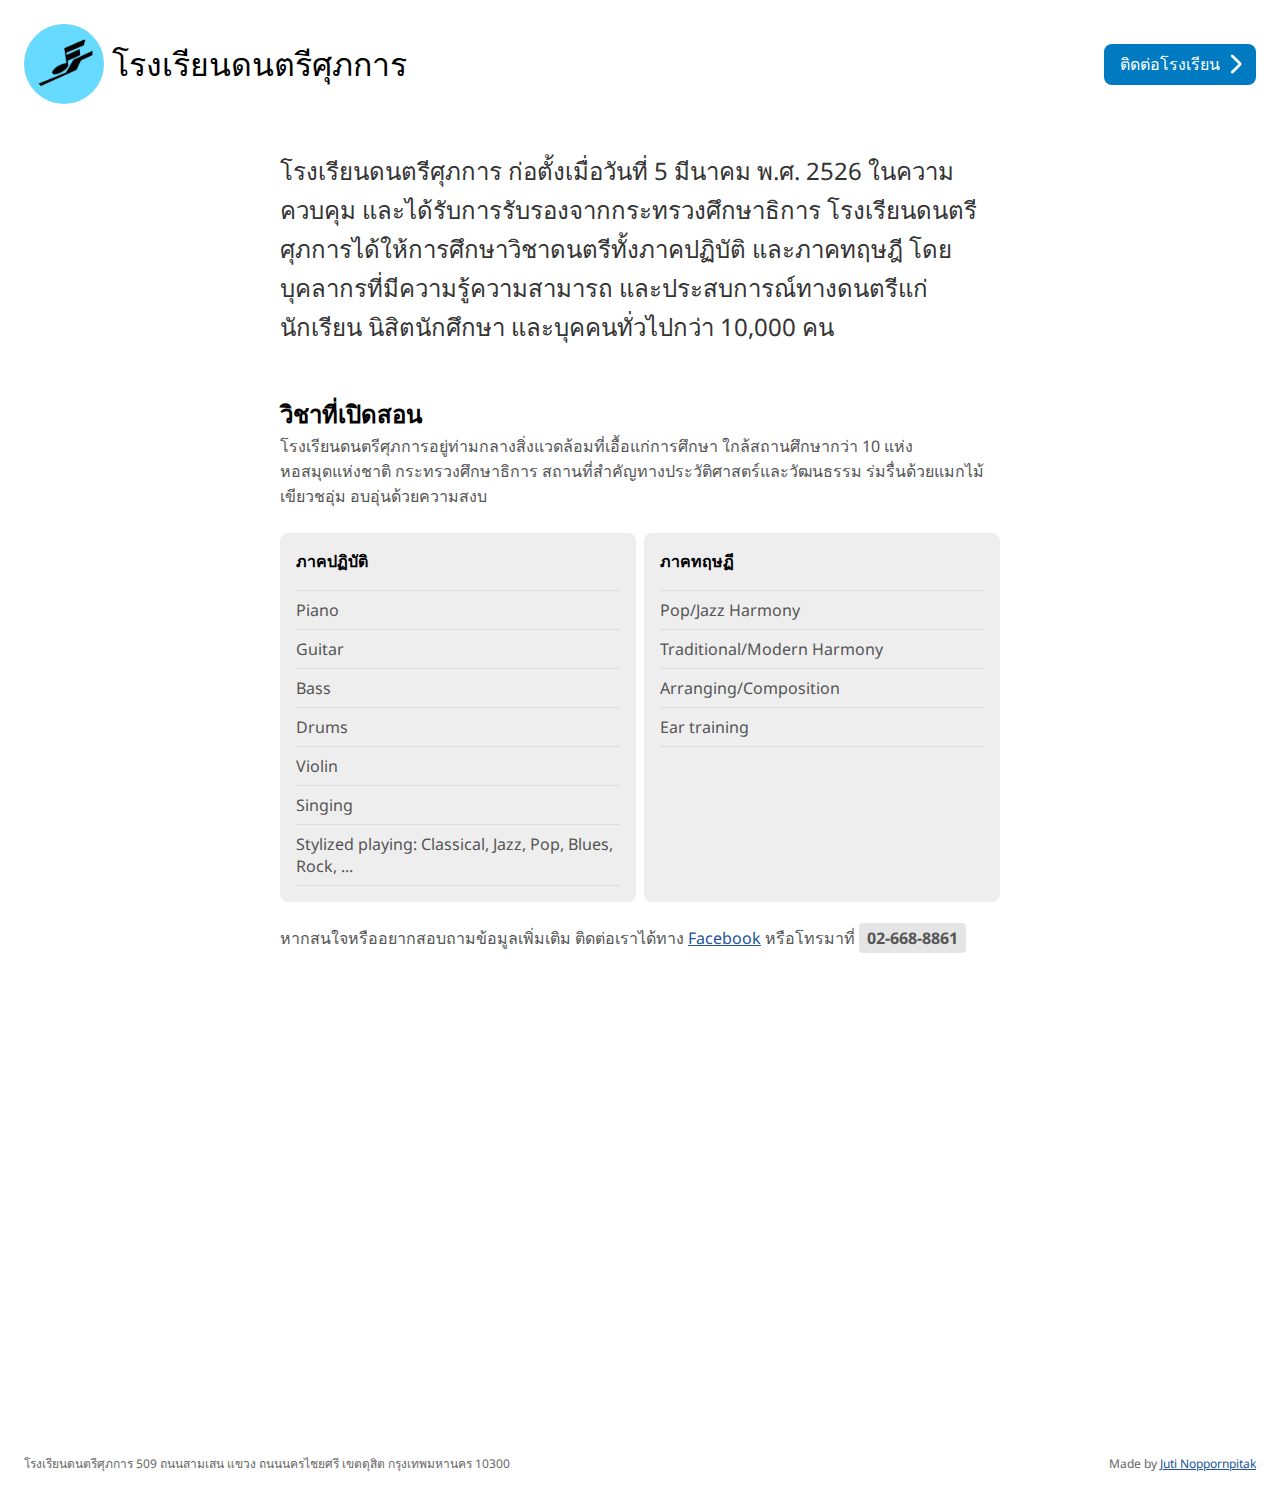
<file: v2023/index.html>
<!doctype html>
<html>
<head>
    <title>โรงเรียนดนตรีศุภการ - ประทีปแห่งดนตรีศึกษาและดนตรีอาชีพ</title>
    <meta charset="utf-8">
    <meta name="viewport" content="width=device-width, initial-scale = 1.0, user-scalable = no">
    <link rel="preconnect" href="https://fonts.googleapis.com">
    <link rel="preconnect" href="https://fonts.gstatic.com" crossorigin>
    <link href="https://fonts.googleapis.com/css2?family=Noto+Sans:wght@300;400;500;700&display=swap" rel="stylesheet">
    <link rel="stylesheet" href="https://fonts.googleapis.com/css2?family=Material+Symbols+Rounded:opsz,wght,FILL,GRAD@48,400,0,0" />
    <style>
        /**
         * Material Color Pallete - Light Blue 500
         * - Primary: #03a9f4
         * - Dark: #007ac1
         * - Light: #67daff
         */
        /* Uncomment for checking layout design only */
        /* * {
            background-color: rgba(255, 0, 0, 0.1);
        } */

        body, h1, h2, h3, p {
            margin: 0;
            padding: 0;
        }

        ul {
            margin: 0;
            padding: 0;
            list-style: none;
        }

        a {
            color: #215498;
        }

        a:visited {
            color: #215498;
        }

        body {
            /* font-family: 'Noto Sans', system-ui, -apple-system, BlinkMacSystemFont, 'Segoe UI', Roboto, Oxygen, Ubuntu, Cantarell, 'Open Sans', 'Helvetica Neue', sans-serif; */
            font-family: 'Noto Sans', sans-serif;
            font-size: 16px;

            display: flex;
            flex-direction: column;
            color: #555555;

            min-height: 100vh;
            justify-content: space-between;
        }

        footer {
            display: flex;
            justify-content: space-between;
            align-items: center;
            padding: 24px;
            font-size: 0.75rem;
            color: #666;
        }

        header {
            display: flex;
            justify-content: space-between;
            align-items: center;
            padding: 24px;
            color: #000;
        }

        #identity {
            display: flex;
            align-items: center;
        }

        #logo img {
            display: block;
            height: 64px;
            border: 8px solid #67daff;
            margin-right: 8px;
            border-radius: 64px;
            overflow: hidden;
            background-color: #67daff;
        }

        #school-name {
            font-size: 2rem;
            font-weight: 400;
        }

        #contact a {
            display: flex;
            align-items: center;
            text-decoration: none;
            background-color: #007ac1;
            color: #fff;
            font-size: 1rem;
            padding: 0.5rem 0.5rem 0.5rem 1rem;
            border-radius: 0.5rem;
            opacity: 0.75
            box-shadow: rgba(0, 0, 0, 0.2) 5px 5px 20px;
            transition: all 250ms linear;
        }

        #contact a span {
            margin-left: 4px;
        }

        #contact a:hover {
            background-color: #67daff;
            color: #000;
        }

        #articles {
            display: flex;
            flex-direction: column;
            align-items: center;
        }

        article {
            margin: auto;
            max-width: 720px;
            padding: 24px;
        }

        article h1 {
            color: #000;
            font-size: 1.5rem;
        }

        article#intro {
            color: #333;
            font-size: 1.5rem;
        }

        article#courses tel {
            font-weight: 700;
            /* color: #000; */
            background-color: rgba(0, 0, 0, 0.1);
            padding: 0.25rem 0.5rem;
            border-radius: 0.25rem;
            transition: all 250ms linear;
        }

        article#courses tel:hover {
            background-color: #67daff;
            color: #000;
        }

        #course-group {
            display: flex;
            justify-content: space-between;
            margin: 1.5rem 0;
        }

        #course-group .courses {
            padding: 16px;
            background-color: #eee;
            margin-left: 8px;
            border-radius: 8px;
            flex: 1;
        }

        #course-group .courses h2 {
            color: #000;
            font-size: 1rem;
            margin-bottom: 1rem;
        }

        #course-group .courses ul {
            border-top: 1px solid #ddd;
        }

        #course-group .courses li {
            padding: 0.5rem 0;
            border-bottom: 1px solid #ddd;
        }

        #course-group .courses:first-child {
            margin-left: 0;
        }

        article#map {
            padding: 0;
            max-width: none;
            width: 100vw;
        }

        article#map iframe {
            width: 100%;
        }

        @media (max-width: 640px) {
            body {
                font-size: 14px;
            }

            header {
                flex-direction: column;
            }

            #identity {
                order: 1;
            }

            #contact {
                order: 0;
                width: 100vw;
                margin: -24px -24px 48px -24px;
            }

            #contact a {
                justify-content: flex-end;
                padding: 0.5rem 1rem;
                border-radius: 0;
            }

            article#intro {
                font-size: 1.25rem;
            }

            #course-group {
                flex-direction: column;
            }

            #course-group .courses {
                padding: 16px;
                background-color: #eee;
                margin-top: 8px;
                margin-left: 0;
            }
        }
    </style>
</head>
<body>
    <header>
        <div id="identity">
            <div id="logo"><img src="supagarn-logo.png"/></div>
            <div id="school-name"><span>โรงเรียนดนตรี</span><span style="white-space: nowrap">ศุภการ</span></div>
        </div>
        <div id="contact">
            <a href="https://www.facebook.com/supagarn.school" target="_blank">
                ติดต่อโรงเรียน
                <span class="material-symbols-rounded">
                    arrow_forward_ios
                </span>
            </a>
        </div>
    </header>
    <div id="articles">
        <article id="intro">
            โรงเรียนดนตรีศุภการ ก่อตั้งเมื่อวันที่ 5 มีนาคม พ.ศ. 2526 ในความควบคุม และได้รับการรับรองจากกระทรวงศึกษาธิการ

            โรงเรียนดนตรีศุภการได้ให้การศึกษาวิชาดนตรีทั้งภาคปฏิบัติ และภาคทฤษฎี โดยบุคลากรที่มีความรู้ความสามารถ และประสบการณ์ทางดนตรีแก่นักเรียน นิสิตนักศึกษา และบุคคนทั่วไปกว่า 10,000 คน
        </article>
        <article id="courses">
            <h1>วิชาที่เปิดสอน</h1>

            <p>โรงเรียนดนตรีศุภการอยู่ท่ามกลางสิ่งแวดล้อมที่เอื้อแก่การศึกษา ใกล้สถานศึกษากว่า 10 แห่ง หอสมุดแห่งชาติ กระทรวงศึกษาธิการ สถานที่สำคัญทางประวัติศาสตร์และวัฒนธรรม ร่มรื่นด้วยแมกไม้เขียวชอุ่ม อบอุ่นด้วยความสงบ</p>

            <div id="course-group">
                <div id="theoretical" class="courses">
                    <h2>ภาคปฏิบัติ</h2>
                    <ul>
                        <li>Piano</li>
                        <li>Guitar</li>
                        <li>Bass</li>
                        <li>Drums</li>
                        <li>Violin</li>
                        <li>Singing</li>
                        <li>Stylized playing: Classical, Jazz, Pop, Blues, Rock, ...</li>
                    </ul>
                </div>

                <div id="practical" class="courses">
                    <h2>ภาคทฤษฏี</h2>
                    <ul>
                        <li>Pop/Jazz Harmony</li>
                        <li>Traditional/Modern Harmony</li>
                        <li>Arranging/Composition</li>
                        <li>Ear training</li>
                    </ul>
                </div>
            </div>

            <p>
                หากสนใจหรืออยากสอบถามข้อมูลเพิ่มเติม ติดต่อเราได้ทาง <a href="https://www.facebook.com/supagarn.school" target="_blank">Facebook</a> หรือโทรมาที่ <tel>02-668-8861</tel>
            </p>
        </article>
        <article id="map">
            <!-- <iframe src="https://www.google.com/maps/embed?pb=!1m18!1m12!1m3!1d3875.077989780191!2d100.50630059999996!3d13.774170259415056!2m3!1f0!2f0!3f0!3m2!1i1024!2i768!4f13.1!3m3!1m2!1s0x30e299676838ab93%3A0xddb2d590f7c46c51!2zNTE1IOC4quC4suC4oeC5gOC4quC4mSBLaHdhZW5nIFdhY2hpcmEgUGhheWFiYW4sIEtoZXQgRHVzaXQsIEtydW5nIFRoZXAgTWFoYSBOYWtob24gMTAzMDAsIFRoYWlsYW5k!5e0!3m2!1sen!2sca!4v1435471793086" width="800" height="600" frameborder="0" style="border:0" allowfullscreen></iframe> -->
            <iframe src="https://www.google.com/maps/embed?pb=!1m18!1m12!1m3!1d3875.0770656050117!2d100.50637599999999!3d13.774226!2m3!1f0!2f0!3f0!3m2!1i1024!2i768!4f13.1!3m3!1m2!1s0x30e2996742a11515%3A0x2dfe40565e964a9d!2sSupagarn%20Music%20School!5e0!3m2!1sen!2sca!4v1669191018441!5m2!1sen!2sca" width="600" height="450" style="border:0;" allowfullscreen="" loading="lazy" referrerpolicy="no-referrer-when-downgrade"></iframe>
        </article>
    </div>
    <footer>
        <p>โรงเรียนดนตรีศุภการ 509 ถนนสามเสน แขวง ถนนนครไชยศรี เขตดุสิต กรุงเทพมหานคร 10300</p>
        <p id="maker">Made by <a href="https://www.shiroyuki.com">Juti Noppornpitak</a></p>
    </footer>
</body>
</html>
</file>
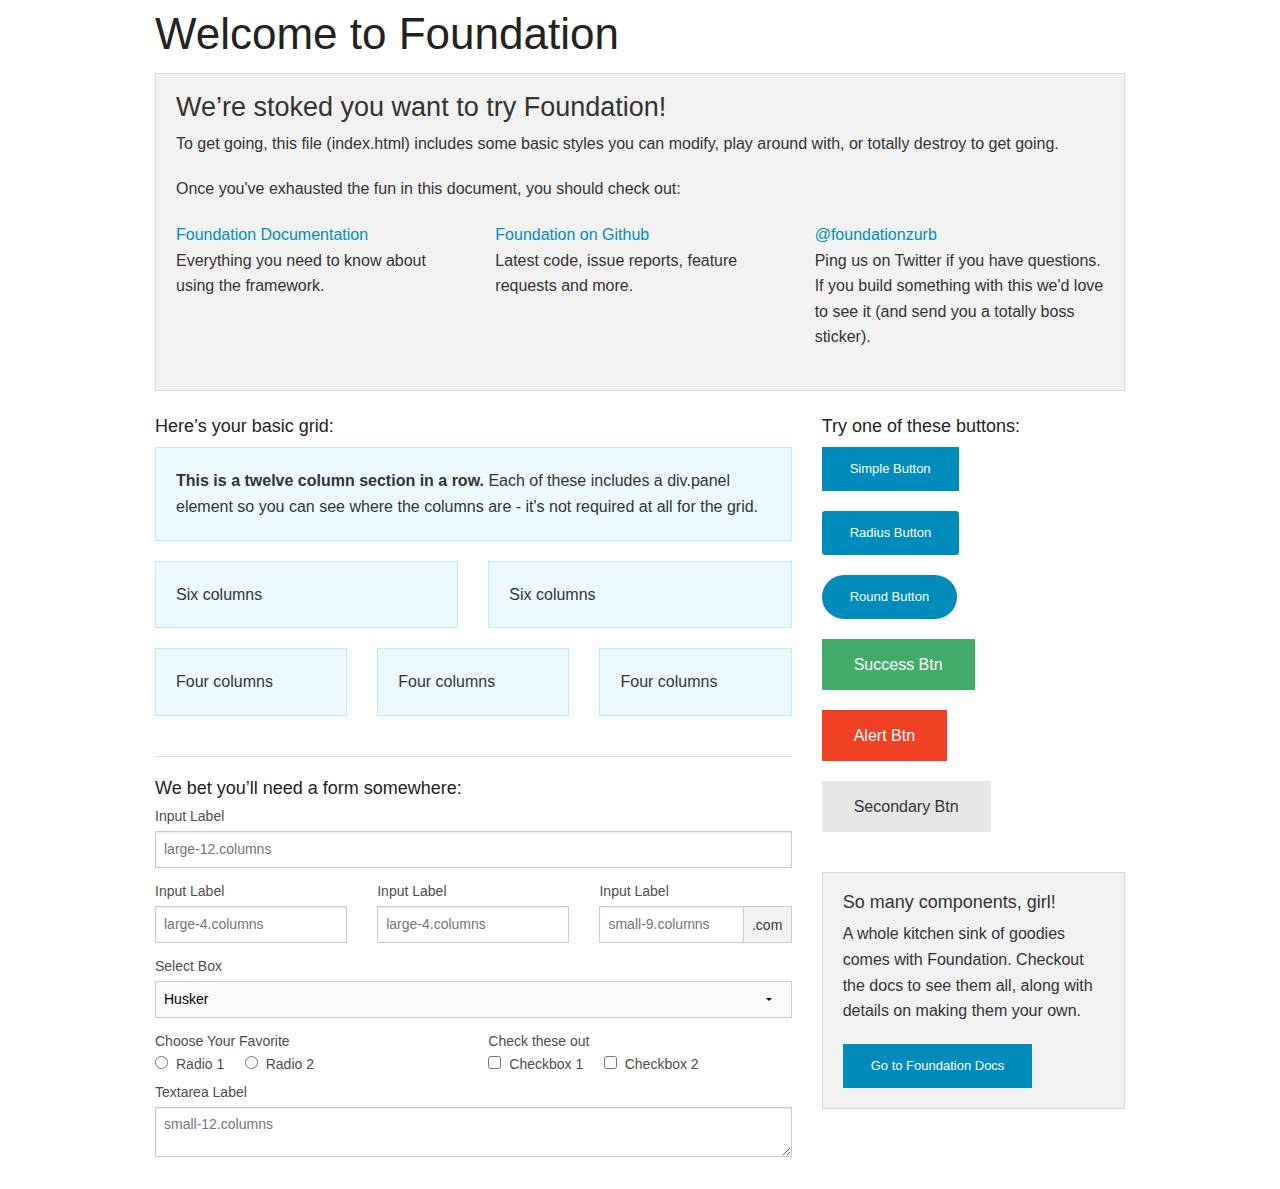
<file: static/vendors/foundation-5.0.3/index.html>
<!doctype html>
<html class="no-js" lang="en">
  <head>
    <meta charset="utf-8" />
    <meta name="viewport" content="width=device-width, initial-scale=1.0" />
    <title>Foundation | Welcome</title>
    <link rel="stylesheet" href="css/foundation.css" />
    <script src="js/vendor/modernizr.js"></script>
  </head>
  <body>
    
    <div class="row">
      <div class="large-12 columns">
        <h1>Welcome to Foundation</h1>
      </div>
    </div>
    
    <div class="row">
      <div class="large-12 columns">
      	<div class="panel">
	        <h3>We&rsquo;re stoked you want to try Foundation! </h3>
	        <p>To get going, this file (index.html) includes some basic styles you can modify, play around with, or totally destroy to get going.</p>
	        <p>Once you've exhausted the fun in this document, you should check out:</p>
	        <div class="row">
	        	<div class="large-4 medium-4 columns">
	    		<p><a href="http://foundation.zurb.com/docs">Foundation Documentation</a><br />Everything you need to know about using the framework.</p>
	    	</div>
	        	<div class="large-4 medium-4 columns">
	        		<p><a href="http://github.com/zurb/foundation">Foundation on Github</a><br />Latest code, issue reports, feature requests and more.</p>
	        	</div>
	        	<div class="large-4 medium-4 columns">
	        		<p><a href="http://twitter.com/foundationzurb">@foundationzurb</a><br />Ping us on Twitter if you have questions. If you build something with this we'd love to see it (and send you a totally boss sticker).</p>
	        	</div>        
					</div>
      	</div>
      </div>
    </div>

    <div class="row">
      <div class="large-8 medium-8 columns">
        <h5>Here&rsquo;s your basic grid:</h5>
        <!-- Grid Example -->

        <div class="row">
          <div class="large-12 columns">
            <div class="callout panel">
              <p><strong>This is a twelve column section in a row.</strong> Each of these includes a div.panel element so you can see where the columns are - it's not required at all for the grid.</p>
            </div>
          </div>
        </div>
        <div class="row">
          <div class="large-6 medium-6 columns">
            <div class="callout panel">
              <p>Six columns</p>
            </div>
          </div>
          <div class="large-6 medium-6 columns">
            <div class="callout panel">
              <p>Six columns</p>
            </div>
          </div>
        </div>
        <div class="row">
          <div class="large-4 medium-4 small-4 columns">
            <div class="callout panel">
              <p>Four columns</p>
            </div>
          </div>
          <div class="large-4 medium-4 small-4 columns">
            <div class="callout panel">
              <p>Four columns</p>
            </div>
          </div>
          <div class="large-4 medium-4 small-4 columns">
            <div class="callout panel">
              <p>Four columns</p>
            </div>
          </div>
        </div>
        
        <hr />
                
        <h5>We bet you&rsquo;ll need a form somewhere:</h5>
        <form>
				  <div class="row">
				    <div class="large-12 columns">
				      <label>Input Label</label>
				      <input type="text" placeholder="large-12.columns" />
				    </div>
				  </div>
				  <div class="row">
				    <div class="large-4 medium-4 columns">
				      <label>Input Label</label>
				      <input type="text" placeholder="large-4.columns" />
				    </div>
				    <div class="large-4 medium-4 columns">
				      <label>Input Label</label>
				      <input type="text" placeholder="large-4.columns" />
				    </div>
				    <div class="large-4 medium-4 columns">
				      <div class="row collapse">
				        <label>Input Label</label>
				        <div class="small-9 columns">
				          <input type="text" placeholder="small-9.columns" />
				        </div>
				        <div class="small-3 columns">
				          <span class="postfix">.com</span>
				        </div>
				      </div>
				    </div>
				  </div>
				  <div class="row">
				    <div class="large-12 columns">
				      <label>Select Box</label>
				      <select>
				        <option value="husker">Husker</option>
				        <option value="starbuck">Starbuck</option>
				        <option value="hotdog">Hot Dog</option>
				        <option value="apollo">Apollo</option>
				      </select>
				    </div>
				  </div>
				  <div class="row">
				    <div class="large-6 medium-6 columns">
				      <label>Choose Your Favorite</label>
				      <input type="radio" name="pokemon" value="Red" id="pokemonRed"><label for="pokemonRed">Radio 1</label>
				      <input type="radio" name="pokemon" value="Blue" id="pokemonBlue"><label for="pokemonBlue">Radio 2</label>
				    </div>
				    <div class="large-6 medium-6 columns">
				      <label>Check these out</label>
				      <input id="checkbox1" type="checkbox"><label for="checkbox1">Checkbox 1</label>
				      <input id="checkbox2" type="checkbox"><label for="checkbox2">Checkbox 2</label>
				    </div>
				  </div>
				  <div class="row">
				    <div class="large-12 columns">
				      <label>Textarea Label</label>
				      <textarea placeholder="small-12.columns"></textarea>
				    </div>
				  </div>
				</form>
      </div>     

      <div class="large-4 medium-4 columns">
			  <h5>Try one of these buttons:</h5>
			  <p><a href="#" class="small button">Simple Button</a><br/>
        <a href="#" class="small radius button">Radius Button</a><br/>
        <a href="#" class="small round button">Round Button</a><br/>            
        <a href="#" class="medium success button">Success Btn</a><br/>
        <a href="#" class="medium alert button">Alert Btn</a><br/>
        <a href="#" class="medium secondary button">Secondary Btn</a></p>           
				<div class="panel">
        	<h5>So many components, girl!</h5>
        	<p>A whole kitchen sink of goodies comes with Foundation. Checkout the docs to see them all, along with details on making them your own.</p>
        	<a href="http://foundation.zurb.com/docs/" class="small button">Go to Foundation Docs</a>          
        </div>
      </div>
    </div>
    
    <script src="js/vendor/jquery.js"></script>
    <script src="js/foundation.min.js"></script>
    <script>
      $(document).foundation();
    </script>
  </body>
</html>
</file>
